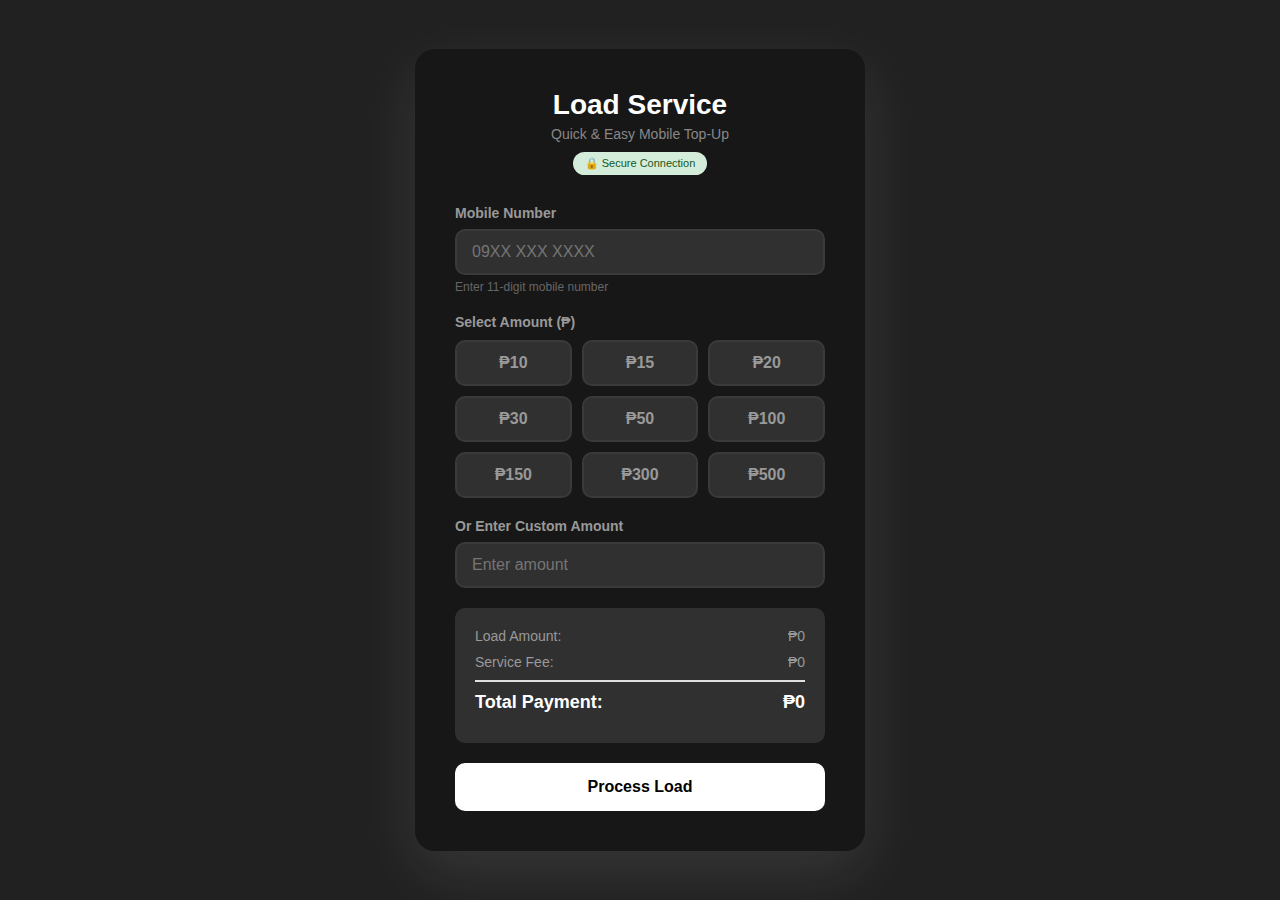
<file: index.html>
<!DOCTYPE html>
<html lang="en">
<head>
    <meta charset="UTF-8">
    <meta name="viewport" content="width=device-width, initial-scale=1.0">
    <title>Mobile Load Service</title>
    <link rel="stylesheet" href="./src/style/index.css">
</head>
<body>
    <div class="container">
        <div class="header">
            <h1>Load Service</h1>
            <p class="subtitle">Quick & Easy Mobile Top-Up</p>
            <div class="security-badge">
                🔒 Secure Connection
            </div>
        </div>

        <form id="loadForm">
            <div class="form-group">
                <label for="mobileNumber">Mobile Number</label>
                <input type="tel" id="mobileNumber" placeholder="09XX XXX XXXX" required pattern="[0-9]{11}">
                <div class="help-text">Enter 11-digit mobile number</div>
            </div>

            <div class="form-group">
                <label>Select Amount (₱)</label>
                <div class="amount-grid">
                    <div class="amount-btn" data-amount="10">₱10</div>
                    <div class="amount-btn" data-amount="15">₱15</div>
                    <div class="amount-btn" data-amount="20">₱20</div>
                    <div class="amount-btn" data-amount="30">₱30</div>
                    <div class="amount-btn" data-amount="50">₱50</div>
                    <div class="amount-btn" data-amount="100">₱100</div>
                    <div class="amount-btn" data-amount="150">₱150</div>
                    <div class="amount-btn" data-amount="300">₱300</div>
                    <div class="amount-btn" data-amount="500">₱500</div>
                </div>
            </div>

            <div class="form-group">
                <label for="customAmount">Or Enter Custom Amount</label>
                <input type="number" id="customAmount" placeholder="Enter amount" min="10" max="1000">
            </div>

            <div class="summary">
                <div class="summary-row">
                    <span>Load Amount:</span>
                    <span id="loadAmount">₱0</span>
                </div>
                <div class="summary-row">
                    <span>Service Fee:</span>
                    <span id="serviceFee">₱0</span>
                </div>
                <div class="summary-row total">
                    <span>Total Payment:</span>
                    <span id="totalAmount">₱0</span>
                </div>
            </div>

            <button type="submit" class="submit-btn" id="submitBtn">
                Process Load
            </button>
        </form>

        <div id="status" class="status"></div>
    </div>
    <script src="./src/script/index.js"></script>
</body>
</html>
</file>
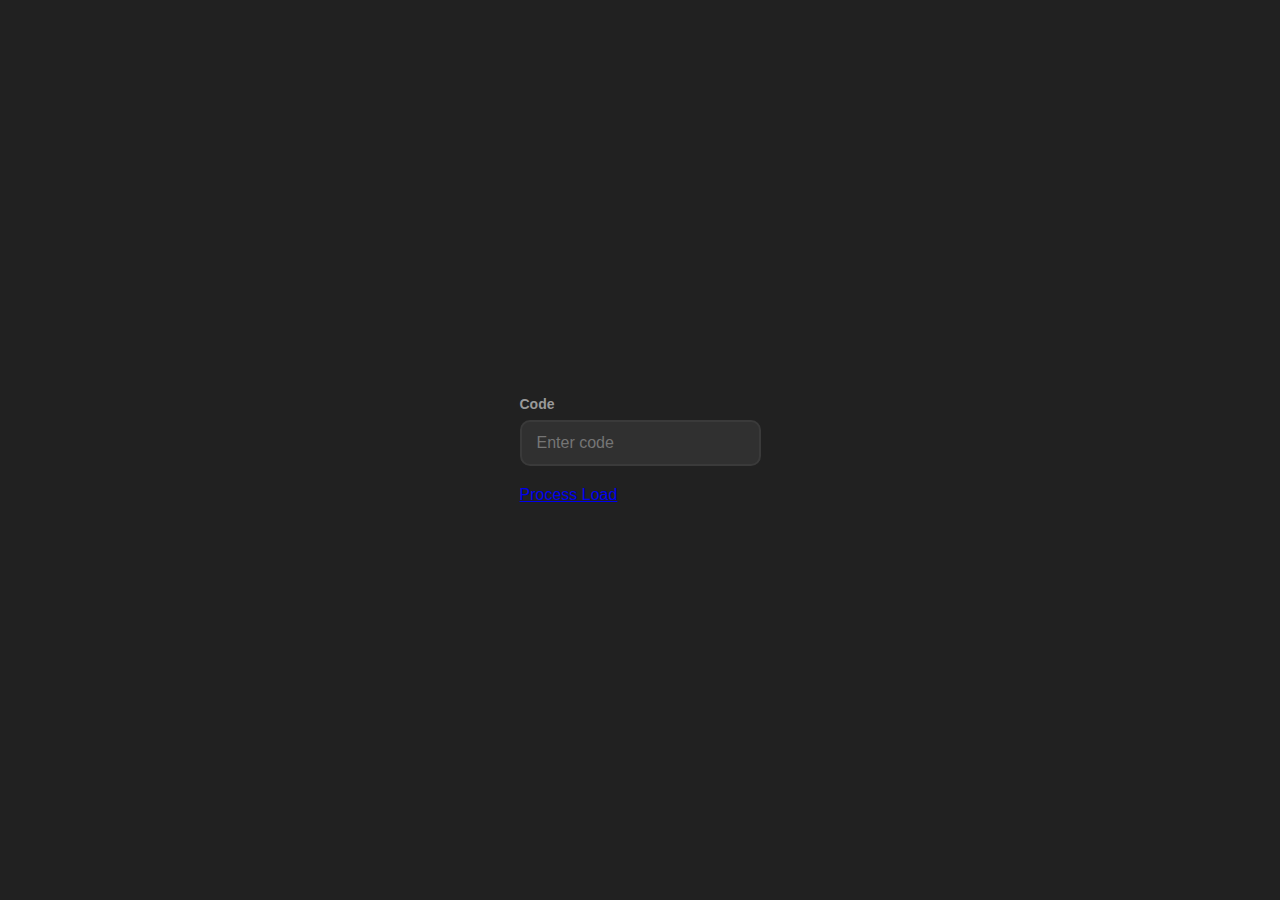
<file: src/load/index.html>
<!DOCTYPE html>
<html lang="en">
<head>
  <meta charset="UTF-8">
  <meta name="viewport" content="width=device-width, initial-scale=1.0">
  <title>Load Service</title>
  <link rel="stylesheet" href="../style/index.css">
</head>
<body>
  <form id="loadForm">
    <div class="form-group">
      <label for="customCode">Code</label>
      <input type="text" id="customCode" placeholder="Enter code">
    </div>

    <a id="submit-link" href="#">
      <div class="submit-btn" id="submitBtn">
        Process Load
      </div>
    </a>
  </form>
  <script src="../script/load.script.js"></script>
</body>
</html>
</file>
<file: src/style/index.css>
* {
  margin: 0;
  padding: 0;
  box-sizing: border-box;
}

body {
  font-family: 'Segoe UI', Tahoma, Geneva, Verdana, sans-serif;
  background: #212121;
  min-height: 100vh;
  display: flex;
  justify-content: center;
  align-items: center;
  padding: 20px;
}

.container {
  background: #171717;
  border-radius: 20px;
  box-shadow: 0 20px 60px rgba(255, 255, 255, 0.1);
  padding: 40px;
  max-width: 450px;
  width: 100%;
}

.header {
  text-align: center;
  margin-bottom: 30px;
}

.logo {
  font-size: 48px;
  margin-bottom: 10px;
}

h1 {
  color: #fff;
  margin-bottom: 5px;
  font-size: 28px;
}

.subtitle {
  color: #888;
  font-size: 14px;
}

.form-group {
  margin-bottom: 20px;
}

label {
  display: block;
  margin-bottom: 8px;
  color: #999;
  font-weight: 600;
  font-size: 14px;
}

input {
  width: 100%;
  padding: 12px 15px;
  border: 2px solid #3a3a3a;
  border-radius: 10px;
  font-size: 16px;
  transition: border-color 0.3s;
  font-family: inherit;
  background-color: #303030;
  color: #fff;
}

input:focus {
  outline: none;
  border-color: #fff;
}

.amount-grid {
  display: grid;
  grid-template-columns: repeat(3, 1fr);
  gap: 10px;
  margin-top: 10px;
}

.amount-btn {
  padding: 12px;
  background: #303030;
  border: 2px solid #3a3a3a;
  border-radius: 10px;
  cursor: pointer;
  transition: all 0.3s;
  font-weight: 600;
  color: #999;
  text-align: center;
}

.amount-btn:hover {
  border-color: #fff;
  background: #3a3a3a;
}

.amount-btn.selected {
  background: #fff;
  color: #000;
  border-color: #fff;
}

.summary {
  background: #303030;
  padding: 20px;
  border-radius: 10px;
  margin: 20px 0;
}

.summary-row {
  display: flex;
  justify-content: space-between;
  margin-bottom: 10px;
  font-size: 14px;
  color: #999;
}

.summary-row.total {
  font-size: 18px;
  font-weight: 700;
  color: #fff;
  padding-top: 10px;
  border-top: 2px solid #e0e0e0;
  margin-top: 10px;
}

button.submit-btn {
  width: 100%;
  padding: 15px;
  background: #fff;
  color: #000;
  border: none;
  border-radius: 10px;
  font-size: 16px;
  font-weight: 600;
  cursor: pointer;
  transition: transform 0.2s, box-shadow 0.2s;
}

button.submit-btn:hover {
  transform: translateY(-2px);
  box-shadow: 0 10px 20px rgba(121, 121, 121, 0.4);
}

button.submit-btn:active {
  transform: translateY(0);
}

button.submit-btn:disabled {
  opacity: 0.6;
  cursor: not-allowed;
  transform: none;
}

.status {
  margin-top: 20px;
  padding: 15px;
  border-radius: 10px;
  font-size: 14px;
  display: none;
}

.status.success {
  background: #d4edda;
  color: #155724;
  border: 1px solid #c3e6cb;
  display: block;
}

.status.error {
  background: #f8d7da;
  color: #721c24;
  border: 1px solid #f5c6cb;
  display: block;
}

.status.processing {
  background: #fff3cd;
  color: #856404;
  border: 1px solid #ffeaa7;
  display: block;
}

.help-text {
  font-size: 12px;
  color: #666;
  margin-top: 5px;
}

.security-badge {
  display: inline-flex;
  align-items: center;
  gap: 5px;
  background: #d4edda;
  color: #155724;
  padding: 5px 12px;
  border-radius: 20px;
  font-size: 11px;
  margin-top: 10px;
}
</file>
